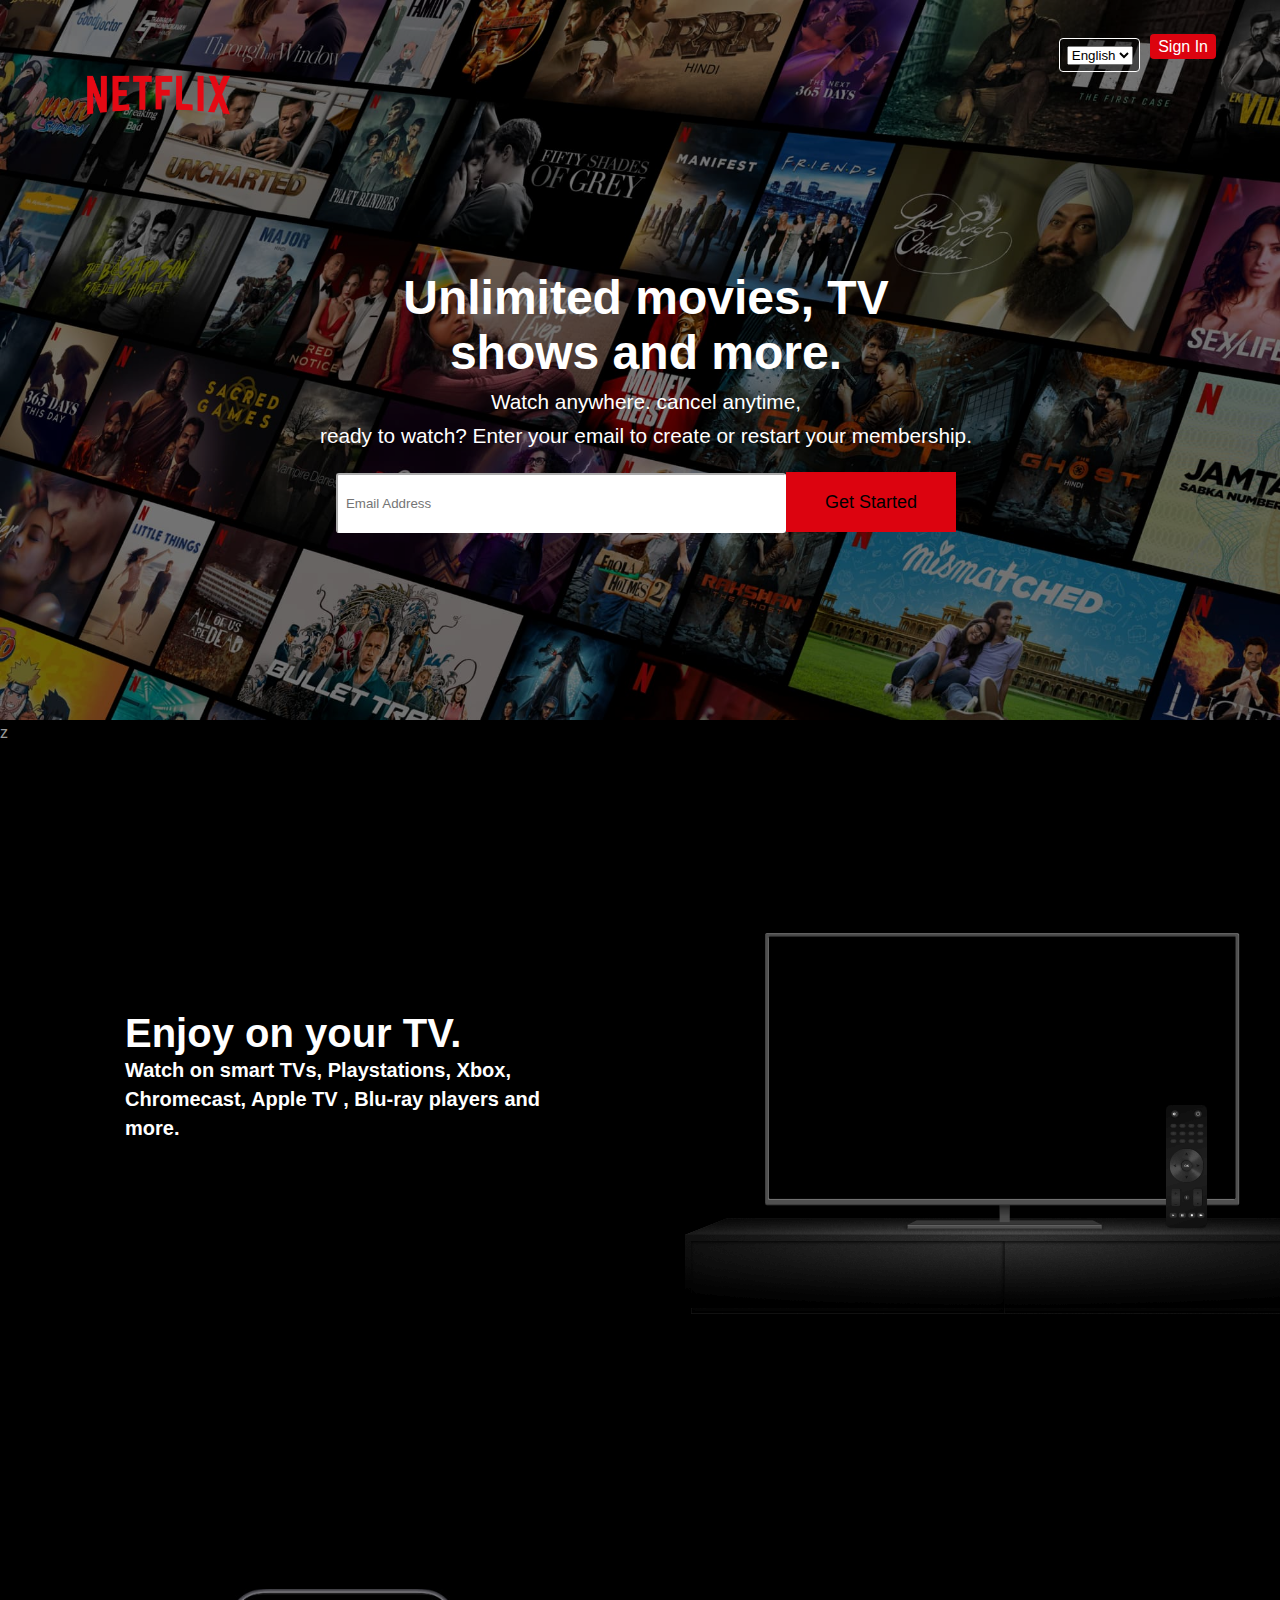
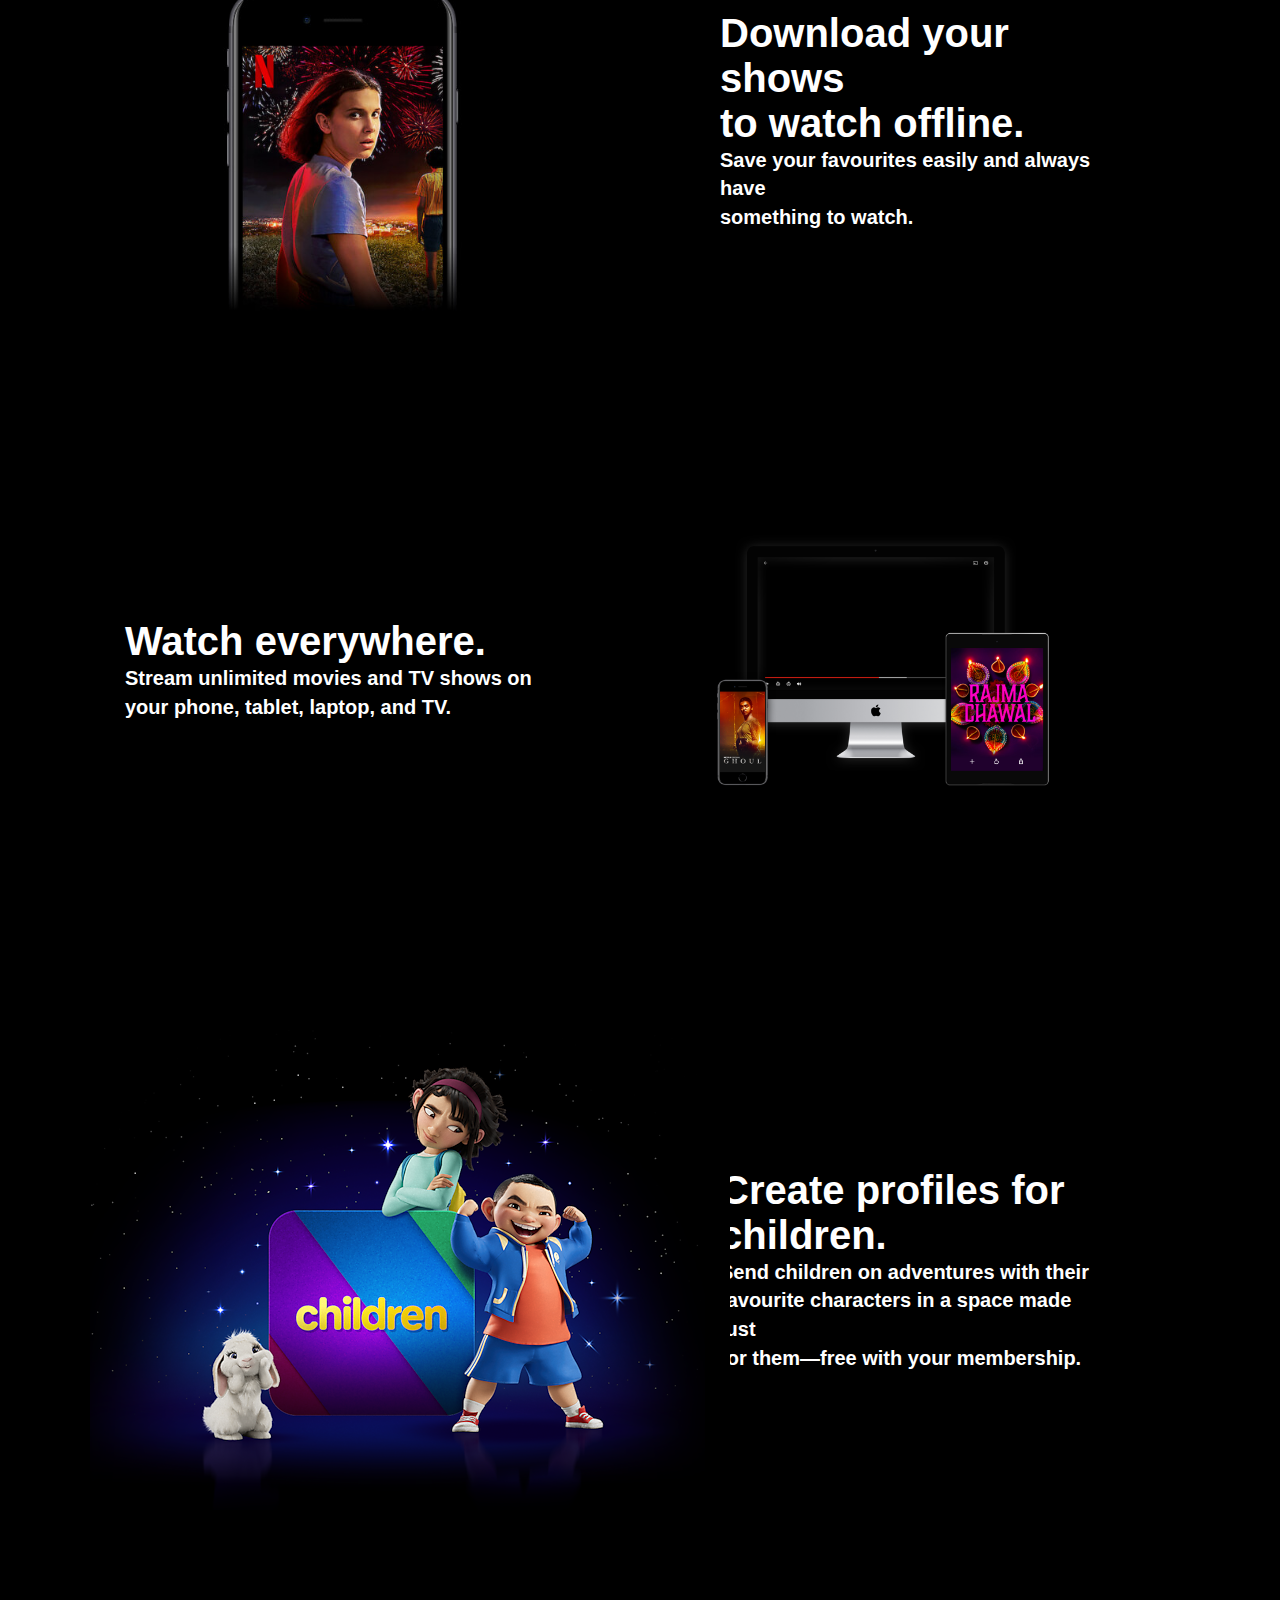
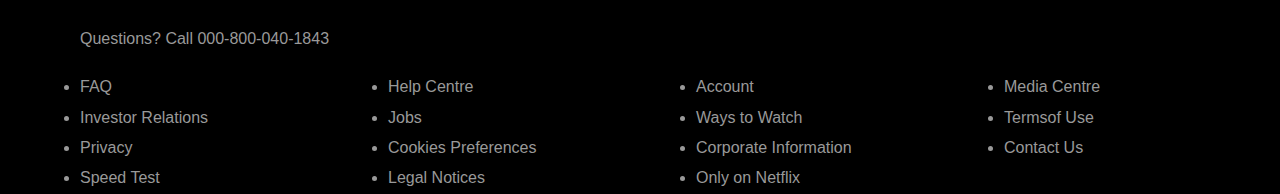
<file: Netflix clone/Finalproject.html/images/Netflix.MiniProject.html>
<!DOCTYPE html>

<html lang="en"><head><meta http-equiv="Content-Type" content="text/html; charset=UTF-8">
    
    <meta http-equiv="X-UA-Compatible" content="IE=edge">
    <meta name="viewport" content="width=device-width, initial-scale=1.0">
    <title>Netflix.MiniProject</title>
    <link rel="stylesheet" href="./Netflix.MiniProject_files/style.css">
    </head><body><link<link rel="stylesheet" href="path/to/font-awesome/css/font-awesome.min.css">
    


    <header>
        <nav class="navbar">
          <div class="navbar_netflix">
            <img src="./Netflix.MiniProject_files/logo.png" alt="logo" class="netflix_logo">
          </div>
          <div class="navbar__nav__items">
            <div class="nav__items">
                <div class="dropdown__container">
                    <i class="fa fa-globe" aria-hidden="true"></i>

                    <label for="lang-switcher-header-select" class="ui-label"><span class="ui-label-text"></span></label>
                    <select data-uia="language-picker-header" class="ui-select medium" id="lang-switcher-header-select" tabindex="0" placeholder="lang-switcher">
                        <option selected="" lang="en" value="/in/" data-language="en" data-country="IN">English</option><option lang="hi" value="/in-hi/" data-language="hi" data-country="IN">हिन्दी</option></select>

                
                </div>
            </div>
        
        <div class="nav__item">
            <buttons class="signin__button">Sign In</buttons>
        </div>
    </div>
     </nav>
    </header>
    <main>
        <section class="hero">
            <div class="hero__bg__image__container">
                <img src="./Netflix.MiniProject_files/background.jpg" alt="background" class="hero__bg__image">
            </div>
            <div class="hero__bg__overlay"></div> 
            <div class="hero__card">
                <h1 class="hero__title">
                    Unlimited movies, TV<br>
                    shows and more.
                </h1>
                <h2 class="hero__subtitle">Watch anywhere. cancel 
                anytime,</h2>
                <p class="hero__description"><nobr>ready to watch?
                    Enter your email to create or restart your
                    membership.</nobr>
                    <br><br>
                <nobr> <input type="email" placeholder="Email Address" class="email"><button class="get_started">Get Started</button></nobr>
                </p>
            </div>
        </section>z
        <section class="style-cards">
            <div class="card-1">
                <div class="desc-1">
                    <h1>Enjoy on your TV.</h1>
                    <h3>Watch on smart TVs, Playstations, Xbox,<br>
                        Chromecast, Apple TV , Blu-ray players and<br> more. 
                    </h3>
                </div>
                <img src="./Netflix.MiniProject_files/tv1.png" alt="tv-1">
             </div>

        <div class="card-2">
            <div class="desc-2">
                <h1>Download your shows<br> to watch offline.</h1>
                <h3>Save your favourites easily and always have<br>something to watch.</h3> 
            </div>
        <img src="./Netflix.MiniProject_files/new2.jpg" alt="netflix mobile">
        </div>
        <div class="card-3">
            <div class="desc-3">
                <h1>Watch everywhere.</h1>
                <h3>Stream unlimited movies and TV shows on<br> your phone, tablet, laptop, and TV.</h3>
            </div>
            <img src="./Netflix.MiniProject_files/new3.png" alt="netflix 2nd tv">
        </div>
       
        <div class="card-4">
            <div class="desc-4">
                <h1>Create profiles for children.</h1>
                <h3>Send children on adventures with their<br>favourite characters in a 
                    space made just<br> for
                     them—free with your membership.</h3>
                
            </div>
            <img src="./Netflix.MiniProject_files/new4.png" alt="netflix kids">
        </div>
        </section>
    </main>
    <footer class="footer">
    <p>Questions? Call 000-800-040-1843</p>
    <div class="footer-cols">
        <ul>
            <li>FAQ</li>
            <li>Investor Relations</li>
            <li>Privacy</li>
            <li>Speed Test</li>
        </ul>
        <ul>
            <li>Help Centre</li>
            <li>Jobs</li>
            <li>Cookies Preferences</li>
            <li>Legal Notices</li>
        </ul>
        <ul>
            <li>Account</li>
            <li>Ways to Watch</li>
            <li>Corporate Information</li>
            <li>Only on Netflix</li>
        </ul>
        <ul>
            <li>Media Centre</li>
            <li>Termsof Use</li>
            <li>Contact Us</li>
            
        </ul>
    

    </div>
</footer>
</file>
<file: Netflix clone/Finalproject.html/images/Netflix.MiniProject_files/style.css>
*{
    margin: 0;

    padding: 0;
    box-sizing: border-box;
    

}

body{
    background-color: black;
    color: white;
    font-family: "poppons", sans-serif;
}
.navbar{
    position: absolute;
    top: 0;
    width: 100%;
    display: flex;
    justify-content: space-between;
    padding: 3% 5%;
    z-index: 10;
}

.navbar_netflix{
    width: 125px;
    height: 100%;
    
}
.navbar__nav__items{
    display: flex;
    gap: 10px;
}
.netflix_logo{
   width: 150%;
   height:150%;
      
}
.language_drop_down{
    background: transparent;
    border: none;
    
    background: black;
    border: 1px solid #aaa;
    color: black;
    font-size: .875rem;
    padding: 0.25rem ;

}
.dropdown__container{
    border: 1px solid white;
    padding: 0.4rem;
    border-radius: 4px;
    background: rgba(0, 0 , 0, 0.4) 
   
 
    
}
.signin__button{
    border: #dc030f;
    background-color:  #dc030f;
    color: white;
    padding: 0.25rem 0.5rem;
    border-radius: 4px;
    height: 35px;
    width: 100px; 
   
   /* background-color: #e50914;
    float: right;
    font-size: 1rem;
    font-weight: 400;
    line-height: normal;
    padding: 7px 17px; */


}
.hero__bg__image__conateiner{
    width: 100%;
    height: 100%;

}
.hero__bg__image{
    width: 100%;
    height: 100%;
    object-fit:cover;
}
.hero__bg__overlay{
    position: absolute;
    inset: 0;
    width: 100%;
    height: 100%;
    background: rgba(0, 0 , 0, 0.4);

}
.hero__card{
    position: absolute;
    top: 30%;
    left: 25%;
    text-align: center;
    display: flex;
    flex-direction: column;
    gap: 10px;
}
.hero__title{
    font-weight: 600;
    font-size: 3rem;
}
.hero__subtitle,
.hero__description{
    font-weight: 400;
    font-size: 1.3rem;
}
.email{
    width: 450px;
    height: 60px;
    color: black;
    padding: 0.25rem 0.5rem;
    border-radius: 3px;
    border-color: white;
}
.get_started{
    font-size: large;
    width: 170px;
    height: 60px;
    background-color: #dc030f;
    border: #dc030f;
}
.card-1,
.card-2,
.card3{
    border-top: 8px rgb(69, 69, 69);
    padding: 50px;
}
.card-1{
    position: relative;
    display: inline-grid;
    grid-template-columns: 50% 40%;
    text-align:left;
    align-items: center;
    padding: 25px 45px 50px;
}
.desc-1{
    padding-left: 80px;
}

.card-1 img{
    grid-column: 2/2;
    grid-row: 1/2;
    padding: 70px 45px;
}

.style-cards h1{
    font-size: 2.5rem;
    padding: 0rem;
    padding-left: 0;
 }

 .style-cards h3{
    font-size: 1.25rem;
   line-height: 1.8rem;
 }

/* .card-2{
    position: relative;
    display: inline-grid;
    grid-template-columns: 50% 40%;
    text-align:left;
    align-items: center;
    padding: 25px 45px 50px;
   
 }

 .card-2 img{ 
    border: 10;
    height: auto;
    max-width: 300%;
    width: 110%; 
    padding: 70px 45px;
   
    
 
.desc-2{
    padding-left: 80px;
    
}*/
.card-2{
    position: relative;
    display: inline-grid;
    grid-template-columns: 50% 40%;
    text-align:left;
    align-items: center;
    padding: 25px 45px 50px;
 }
 .desc-2{
    padding-left: 80px;
    padding-right: 20px;
}
.desc-2{
    padding-left: 80px;
}
.card-2 img{
    width: 100%;
    grid-column: 1/2;
    grid-row: 1/2;
    padding: 70px 45px;
}
.card-3{
    position: relative;
    display: inline-grid;
    grid-template-columns: 50% 40%;
    text-align:left;
    align-items: center;
    padding: 25px 45px 50px;
}
.desc-3{
    padding-left: 80px;
    padding-right: 20px;
}
.card-3 img{
    width: 100%;
    grid-column: 2/2;
    grid-row: 1/2;
    z-index: 2 ;
    padding: 70px 45px;
}

.card-4{
    position: relative;
    display: inline-grid;
    grid-template-columns: 50% 40%;
    text-align:left;
    align-items: center;
    padding: 25px 45px 50px;
 }
 .desc-4{
    padding-left: 80px;
    padding-right: 20px;
}
.desc-4{
    padding-left: 80px;
}
.card-4 img{
    grid-column: 1/2;
    grid-row: 1/2;
    padding: 70px 45px;
}
.footer,
.footer a{
    color: #999;
    font-size: 0,9rem;

}
.footer p{
    margin-bottom: 1.5rem;
    padding-left: 80px;
}
.footer .footer-cols{
    display: grid;
    grid-template-columns: repeat(4, 1fr);
    grid-gap: 2rem;
    padding-left: 80px;
}
.footer li{
    line-height: 1.9;
}
</file>
